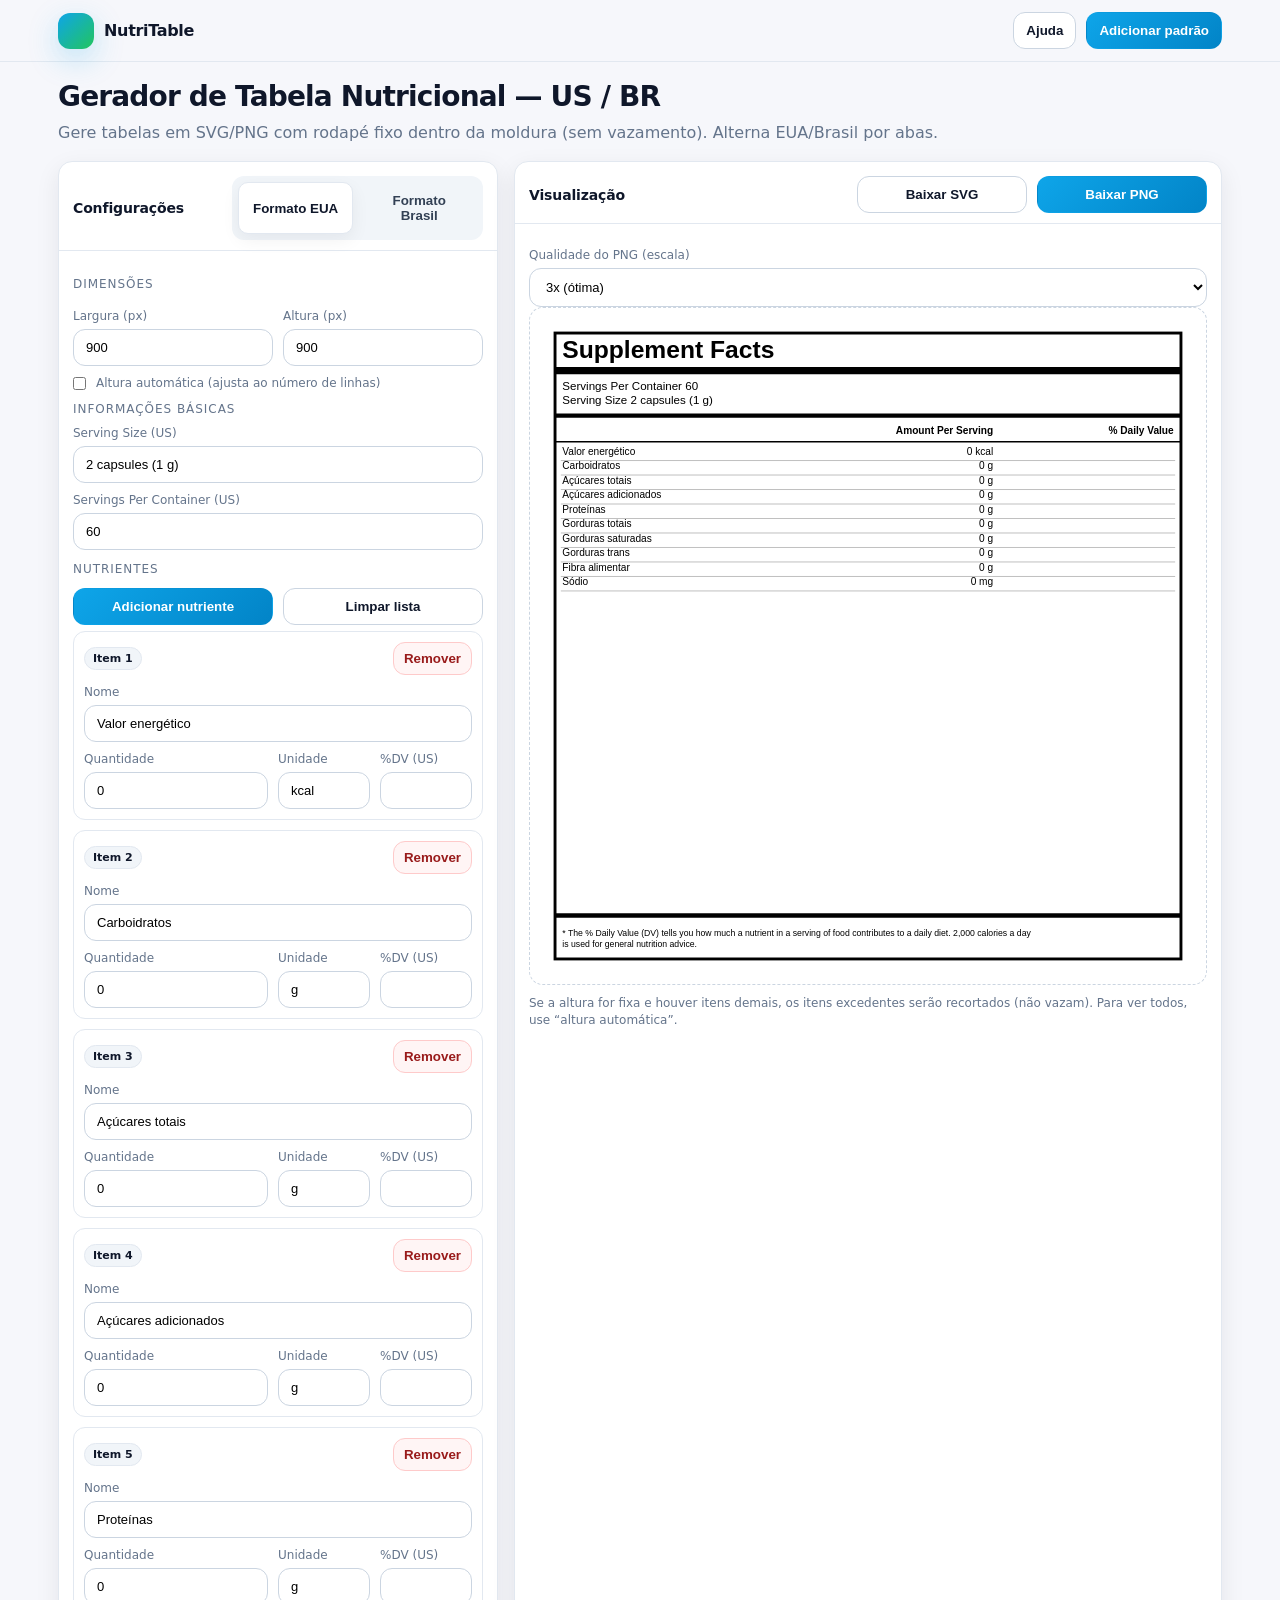
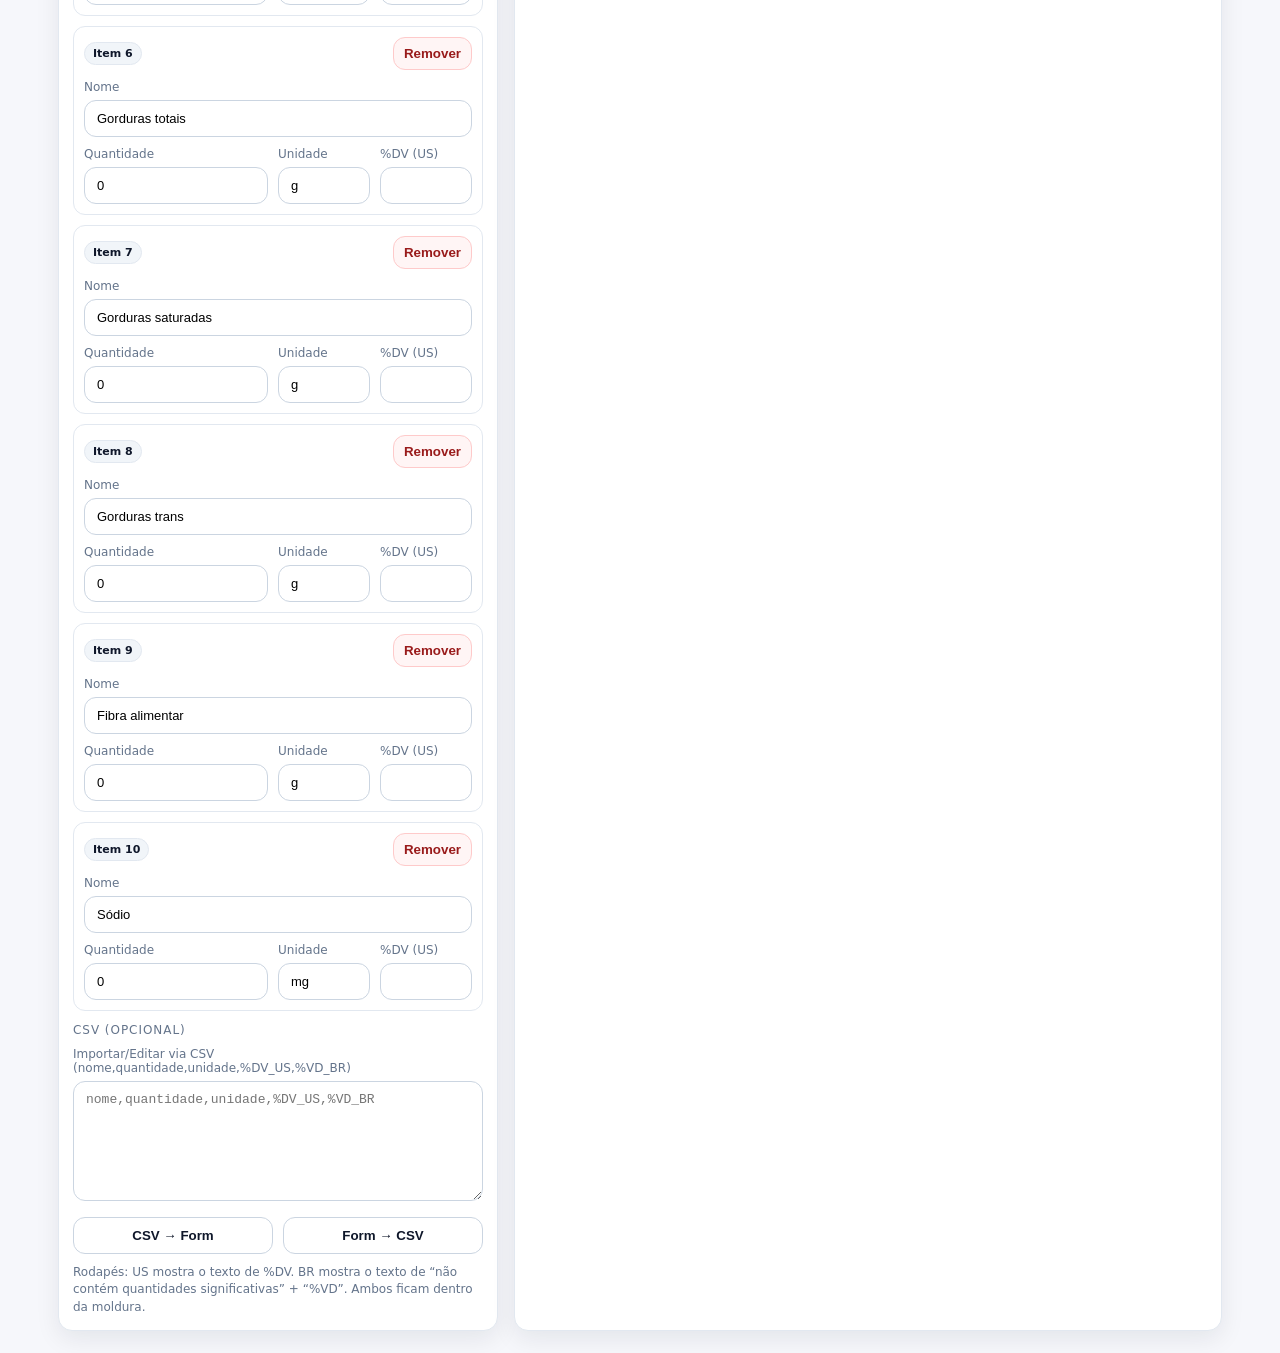
<file: index.html>
<!doctype html>
<html lang="pt-BR">
    <head>
        <meta charset="utf-8" />
        <meta name="viewport" content="width=device-width,initial-scale=1" />
        <title>NutriTable — Gerador US/BR (SVG + PNG)</title>
        <link rel="stylesheet" href="style.css" />
    </head>
    <body>
        <header>
            <div class="nav">
                <div class="logo">
                    <div class="logoMark"></div>
                    <div>NutriTable</div>
                </div>
                <div class="navRight">
                    <button class="btn" id="helpBtn">Ajuda</button>
                    <button class="btn btnPrimary" id="addDefaultBtn">
                        Adicionar padrão
                    </button>
                </div>
            </div>
        </header>

        <div class="container hero">
            <h1>Gerador de Tabela Nutricional — US / BR</h1>
            <p>
                Gere tabelas em SVG/PNG com rodapé fixo dentro da moldura (sem
                vazamento). Alterna EUA/Brasil por abas.
            </p>
        </div>

        <div class="container app">
            <div class="card">
                <div class="cardHeader">
                    <h2>Configurações</h2>
                    <div class="tabs" role="tablist">
                        <button class="tab active" id="tabUS" data-mode="us">
                            Formato EUA
                        </button>
                        <button class="tab" id="tabBR" data-mode="br">
                            Formato Brasil
                        </button>
                    </div>
                </div>
                <div class="cardBody">
                    <div class="sectionTitle">Dimensões</div>
                    <div class="row2">
                        <div>
                            <label>Largura (px)</label>
                            <input id="w" value="900" />
                        </div>
                        <div>
                            <label>Altura (px)</label>
                            <input id="h" value="900" />
                        </div>
                    </div>
                    <label
                        style="
                            display: flex;
                            gap: 10px;
                            align-items: center;
                            margin-top: 10px;
                        "
                    >
                        <input
                            type="checkbox"
                            id="autoH"
                            style="width: auto; margin: 0"
                        />
                        <span style="color: var(--muted); font-size: 12px">
                            Altura automática (ajusta ao número de linhas)
                        </span>
                    </label>

                    <div class="sectionTitle">Informações básicas</div>
                    <div id="basicUS">
                        <label>Serving Size (US)</label>
                        <input id="usServingSize" value="2 capsules (1 g)" />
                        <label>Servings Per Container (US)</label>
                        <input id="usServings" value="60" />
                    </div>

                    <div id="basicBR" style="display: none">
                        <label>Porção (BR)</label>
                        <input id="brPorcao" value="1 g (2 cápsulas)" />
                        <label>Porções por embalagem (BR)</label>
                        <input id="brPorcoes" value="60" />
                        <label>Medida caseira (opcional)</label>
                        <input id="brMedida" value="2 cápsulas" />
                    </div>

                    <div class="sectionTitle">Nutrientes</div>
                    <div class="actions">
                        <button class="btn btnPrimary" id="addRowBtn">
                            Adicionar nutriente
                        </button>
                        <button class="btn" id="clearBtn">Limpar lista</button>
                    </div>

                    <div class="nutrientList" id="list"></div>

                    <div class="sectionTitle">CSV (opcional)</div>
                    <label>
                        Importar/Editar via CSV
                        (nome,quantidade,unidade,%DV_US,%VD_BR)
                    </label>
                    <textarea
                        id="csv"
                        placeholder="nome,quantidade,unidade,%DV_US,%VD_BR"
                    ></textarea>
                    <div class="actions">
                        <button class="btn" id="csvToForm">CSV → Form</button>
                        <button class="btn" id="formToCSV">Form → CSV</button>
                    </div>

                    <div class="note">
                        Rodapés: US mostra o texto de %DV. BR mostra o texto de
                        “não contém quantidades significativas” + “%VD”. Ambos
                        ficam dentro da moldura.
                    </div>
                </div>
            </div>

            <div class="card">
                <div class="cardHeader">
                    <h2>Visualização</h2>
                    <div class="downloads">
                        <button class="btn" id="dlSVG">Baixar SVG</button>
                        <button class="btn btnPrimary" id="dlPNG">
                            Baixar PNG
                        </button>
                    </div>
                </div>
                <div class="cardBody">
                    <label>Qualidade do PNG (escala)</label>
                    <select id="pngScale">
                        <option value="1">1x (rápido)</option>
                        <option value="2">2x (boa)</option>
                        <option value="3" selected>3x (ótima)</option>
                        <option value="4">4x (máxima)</option>
                    </select>

                    <div class="previewBox" id="preview"></div>
                    <div class="note">
                        Se a altura for fixa e houver itens demais, os itens
                        excedentes serão recortados (não vazam). Para ver todos,
                        use “altura automática”.
                    </div>
                </div>
            </div>
        </div>

        <script src="script.js"></script>
    </body>
</html>
</file>
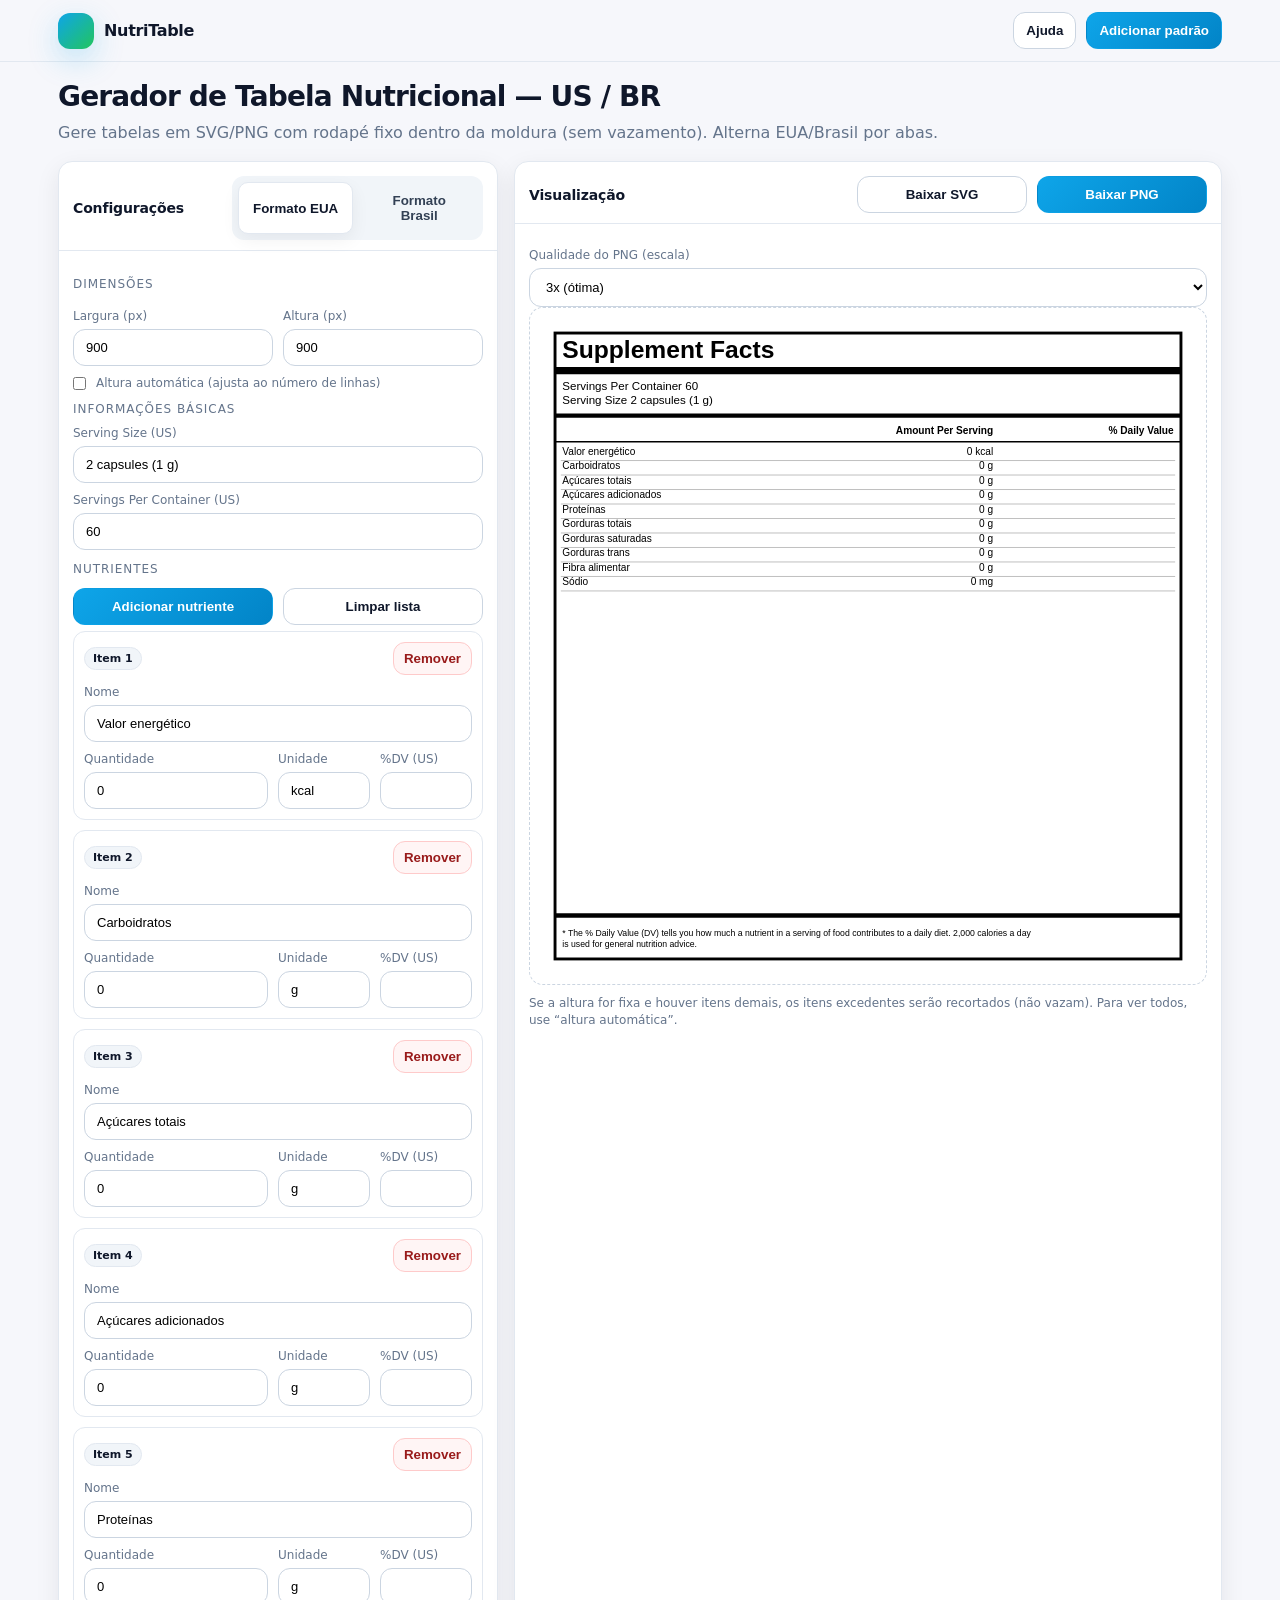
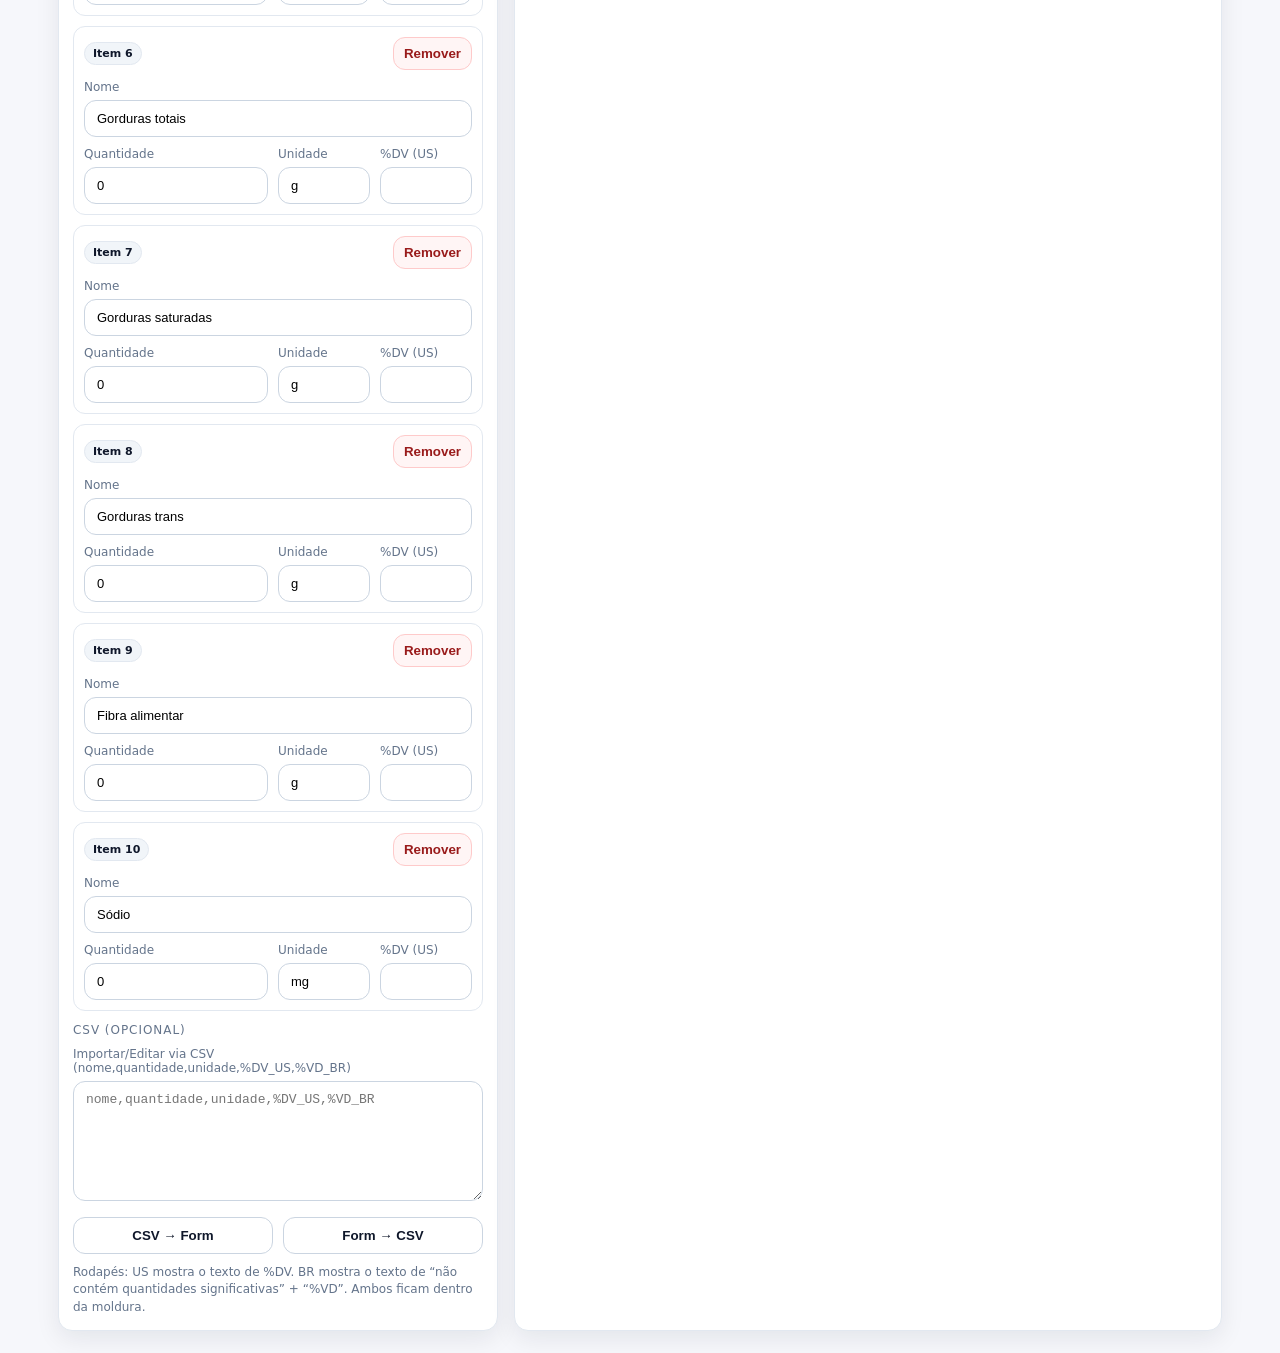
<file: older/index.html>
<!doctype html>
<html lang="pt-BR">
    <head>
        <meta charset="utf-8" />
        <meta name="viewport" content="width=device-width,initial-scale=1" />
        <title>NutriTable — Gerador US/BR (SVG + PNG)</title>
        <style>
            :root {
                --bg: #f6f7fb;
                --panel: #ffffff;
                --text: #0f172a;
                --muted: #64748b;
                --border: #e2e8f0;
                --border2: #cbd5e1;
                --brand: #0ea5e9;
                --brand2: #0284c7;
                --radius: 14px;
                --shadow: 0 8px 24px rgba(15, 23, 42, 0.08);
                --gap: 16px;
            }
            * {
                box-sizing: border-box;
            }
            html,
            body {
                height: 100%;
            }
            body {
                margin: 0;
                font-family:
                    ui-sans-serif,
                    system-ui,
                    -apple-system,
                    Segoe UI,
                    Roboto,
                    Arial,
                    Helvetica,
                    sans-serif;
                background: var(--bg);
                color: var(--text);
                overflow-x: hidden;
            }
            .container {
                max-width: 1200px;
                margin: 0 auto;
                padding: 18px;
            }
            header {
                position: sticky;
                top: 0;
                z-index: 10;
                background: rgba(246, 247, 251, 0.85);
                backdrop-filter: blur(10px);
                border-bottom: 1px solid var(--border);
            }
            .nav {
                display: flex;
                align-items: center;
                justify-content: space-between;
                gap: 12px;
                padding: 12px 18px;
                max-width: 1200px;
                margin: 0 auto;
            }
            .logo {
                display: flex;
                align-items: center;
                gap: 10px;
                font-weight: 800;
                letter-spacing: -0.02em;
            }
            .logoMark {
                width: 36px;
                height: 36px;
                border-radius: 12px;
                background: linear-gradient(135deg, var(--brand), #22c55e);
                box-shadow: 0 10px 30px rgba(14, 165, 233, 0.25);
            }
            .navRight {
                display: flex;
                gap: 10px;
                align-items: center;
            }
            .btn {
                border: 1px solid var(--border2);
                background: #fff;
                color: var(--text);
                padding: 10px 12px;
                border-radius: 12px;
                cursor: pointer;
                font-weight: 650;
            }
            .btnPrimary {
                border-color: transparent;
                background: linear-gradient(
                    135deg,
                    var(--brand),
                    var(--brand2)
                );
                color: #fff;
            }

            .hero {
                padding: 18px 18px 8px;
            }
            .hero h1 {
                margin: 0;
                font-size: 28px;
                letter-spacing: -0.03em;
            }
            .hero p {
                margin: 8px 0 0;
                color: var(--muted);
                line-height: 1.5;
            }

            .app {
                display: grid;
                grid-template-columns: 440px 1fr;
                gap: var(--gap);
                padding: 8px 18px 22px;
            }
            .card {
                background: var(--panel);
                border: 1px solid var(--border);
                border-radius: var(--radius);
                box-shadow: var(--shadow);
                min-width: 0;
            }
            .cardHeader {
                padding: 14px 14px 10px;
                border-bottom: 1px solid var(--border);
                display: flex;
                align-items: center;
                justify-content: space-between;
                gap: 10px;
            }
            .cardHeader h2 {
                margin: 0;
                font-size: 14px;
                letter-spacing: -0.01em;
            }
            .cardBody {
                padding: 14px;
            }

            .tabs {
                display: flex;
                gap: 8px;
                background: #f1f5f9;
                padding: 6px;
                border-radius: 12px;
            }
            .tab {
                flex: 1;
                border: 1px solid transparent;
                background: transparent;
                padding: 10px 12px;
                border-radius: 10px;
                font-weight: 700;
                cursor: pointer;
                color: #334155;
            }
            .tab.active {
                background: #fff;
                border-color: var(--border);
                box-shadow: 0 6px 18px rgba(15, 23, 42, 0.06);
                color: #0f172a;
            }

            .sectionTitle {
                margin: 12px 0 8px;
                font-size: 12px;
                color: var(--muted);
                text-transform: uppercase;
                letter-spacing: 0.08em;
            }
            label {
                display: block;
                font-size: 12px;
                color: var(--muted);
                margin: 10px 0 6px;
            }
            input,
            select,
            textarea {
                width: 100%;
                padding: 10px 12px;
                border: 1px solid var(--border2);
                border-radius: 12px;
                font-size: 13px;
                outline: none;
                background: #fff;
            }
            input:focus,
            select:focus,
            textarea:focus {
                border-color: rgba(14, 165, 233, 0.6);
                box-shadow: 0 0 0 4px rgba(14, 165, 233, 0.14);
            }
            textarea {
                min-height: 120px;
                resize: vertical;
                font-family:
                    ui-monospace, SFMono-Regular, Menlo, Monaco, Consolas,
                    "Liberation Mono", monospace;
            }

            .row2 {
                display: grid;
                grid-template-columns: 1fr 1fr;
                gap: 10px;
            }
            .row3 {
                display: grid;
                grid-template-columns: 2fr 1fr 1fr;
                gap: 10px;
            }

            .nutrientList {
                display: flex;
                flex-direction: column;
                gap: 10px;
                margin-top: 6px;
            }
            .nutrientItem {
                border: 1px solid var(--border);
                border-radius: 12px;
                padding: 10px;
                background: #fff;
            }
            .nutrientItemTop {
                display: flex;
                align-items: center;
                justify-content: space-between;
                gap: 10px;
                margin-bottom: 8px;
            }
            .pill {
                font-size: 11px;
                color: #0f172a;
                background: #f1f5f9;
                border: 1px solid var(--border);
                padding: 4px 8px;
                border-radius: 999px;
                font-weight: 650;
            }
            .btnSmall {
                padding: 8px 10px;
                border-radius: 12px;
                border: 1px solid var(--border2);
                background: #fff;
                cursor: pointer;
                font-weight: 650;
            }
            .btnDanger {
                border-color: #fecaca;
                background: #fff5f5;
                color: #991b1b;
            }

            .actions {
                display: grid;
                grid-template-columns: 1fr 1fr;
                gap: 10px;
                margin-top: 12px;
            }
            .note {
                margin-top: 10px;
                color: var(--muted);
                font-size: 12px;
                line-height: 1.45;
            }

            .previewBox {
                border: 1px dashed var(--border2);
                border-radius: var(--radius);
                background: #fff;
                padding: 12px;
                overflow: auto;
                min-height: 70vh;
                max-height: 80vh;
                -webkit-overflow-scrolling: touch;
            }
            .previewBox svg {
                display: block;
                max-width: 100%;
                height: auto;
            }

            .downloads {
                display: flex;
                gap: 10px;
                flex-wrap: wrap;
            }
            .downloads .btn {
                flex: 1;
                min-width: 170px;
            }

            @media (max-width: 1080px) {
                .app {
                    grid-template-columns: 1fr;
                }
                .previewBox {
                    min-height: 520px;
                }
            }
        </style>
    </head>
    <body>
        <header>
            <div class="nav">
                <div class="logo">
                    <div class="logoMark"></div>
                    <div>NutriTable</div>
                </div>
                <div class="navRight">
                    <button class="btn" id="helpBtn">Ajuda</button>
                    <button class="btn btnPrimary" id="addDefaultBtn">
                        Adicionar padrão
                    </button>
                </div>
            </div>
        </header>

        <div class="container hero">
            <h1>Gerador de Tabela Nutricional — US / BR</h1>
            <p>
                Gere tabelas em SVG/PNG com rodapé fixo dentro da moldura (sem
                vazamento). Alterna EUA/Brasil por abas.
            </p>
        </div>

        <div class="container app">
            <div class="card">
                <div class="cardHeader">
                    <h2>Configurações</h2>
                    <div class="tabs" role="tablist">
                        <button class="tab active" id="tabUS" data-mode="us">
                            Formato EUA
                        </button>
                        <button class="tab" id="tabBR" data-mode="br">
                            Formato Brasil
                        </button>
                    </div>
                </div>
                <div class="cardBody">
                    <div class="sectionTitle">Dimensões</div>
                    <div class="row2">
                        <div>
                            <label>Largura (px)</label>
                            <input id="w" value="900" />
                        </div>
                        <div>
                            <label>Altura (px)</label>
                            <input id="h" value="900" />
                        </div>
                    </div>
                    <label
                        style="
                            display: flex;
                            gap: 10px;
                            align-items: center;
                            margin-top: 10px;
                        "
                    >
                        <input
                            type="checkbox"
                            id="autoH"
                            style="width: auto; margin: 0"
                        />
                        <span style="color: var(--muted); font-size: 12px"
                            >Altura automática (ajusta ao número de
                            linhas)</span
                        >
                    </label>

                    <div class="sectionTitle">Informações básicas</div>
                    <div id="basicUS">
                        <label>Serving Size (US)</label>
                        <input id="usServingSize" value="2 capsules (1 g)" />
                        <label>Servings Per Container (US)</label>
                        <input id="usServings" value="60" />
                    </div>

                    <div id="basicBR" style="display: none">
                        <label>Porção (BR)</label>
                        <input id="brPorcao" value="1 g (2 cápsulas)" />
                        <label>Porções por embalagem (BR)</label>
                        <input id="brPorcoes" value="60" />
                        <label>Medida caseira (opcional)</label>
                        <input id="brMedida" value="2 cápsulas" />
                    </div>

                    <div class="sectionTitle">Nutrientes</div>
                    <div class="actions">
                        <button class="btn btnPrimary" id="addRowBtn">
                            Adicionar nutriente
                        </button>
                        <button class="btn" id="clearBtn">Limpar lista</button>
                    </div>

                    <div class="nutrientList" id="list"></div>

                    <div class="sectionTitle">CSV (opcional)</div>
                    <label
                        >Importar/Editar via CSV
                        (nome,quantidade,unidade,%DV_US,%VD_BR)</label
                    >
                    <textarea
                        id="csv"
                        placeholder="nome,quantidade,unidade,%DV_US,%VD_BR"
                    ></textarea>
                    <div class="actions">
                        <button class="btn" id="csvToForm">CSV → Form</button>
                        <button class="btn" id="formToCSV">Form → CSV</button>
                    </div>

                    <div class="note">
                        Rodapés: US mostra o texto de %DV. BR mostra o texto de
                        “não contém quantidades significativas” + “%VD”. Ambos
                        ficam dentro da moldura.
                    </div>
                </div>
            </div>

            <div class="card">
                <div class="cardHeader">
                    <h2>Visualização</h2>
                    <div class="downloads">
                        <button class="btn" id="dlSVG">Baixar SVG</button>
                        <button class="btn btnPrimary" id="dlPNG">
                            Baixar PNG
                        </button>
                    </div>
                </div>
                <div class="cardBody">
                    <!-- NOVO: Qualidade PNG -->
                    <label>Qualidade do PNG (escala)</label>
                    <select id="pngScale">
                        <option value="1">1x (rápido)</option>
                        <option value="2">2x (boa)</option>
                        <option value="3" selected>3x (ótima)</option>
                        <option value="4">4x (máxima)</option>
                    </select>

                    <div class="previewBox" id="preview"></div>
                    <div class="note">
                        Se a altura for fixa e houver itens demais, os itens
                        excedentes serão recortados (não vazam). Para ver todos,
                        use “altura automática”.
                    </div>
                </div>
            </div>
        </div>

        <script>
            const $ = (id) => document.getElementById(id);

            // ===== util =====
            function esc(s) {
                return String(s ?? "").replace(
                    /[&<>\"]/g,
                    (c) =>
                        ({
                            "&": "&amp;",
                            "<": "&lt;",
                            ">": "&gt;",
                            '"': "&quot;",
                        })[c],
                );
            }
            function numVal(v, fallback) {
                const n = parseInt(String(v || "").trim(), 10);
                return Number.isFinite(n) ? n : fallback;
            }

            // quebra aproximada por caracteres (robusto para SVG sem medir com canvas)
            function wrapLinesByChar(text, maxChars) {
                const words = String(text || "")
                    .trim()
                    .split(/\s+/)
                    .filter(Boolean);
                const lines = [];
                let cur = "";
                for (const w of words) {
                    const test = cur ? cur + " " + w : w;
                    if (test.length > maxChars && cur) {
                        lines.push(cur);
                        cur = w;
                    } else {
                        cur = test;
                    }
                }
                if (cur) lines.push(cur);
                return lines;
            }

            function parseCSV(text) {
                const lines = String(text ?? "")
                    .replace(/\r\n/g, "\n")
                    .split(/\n|\\n/g)
                    .map((l) => l.trim())
                    .filter(Boolean);

                return lines.map((line) => {
                    const parts = line.split(",").map((x) => x.trim());
                    return {
                        name: parts[0] || "",
                        qty: parts[1] || "",
                        unit: parts[2] || "",
                        dv_us: parts[3] || "",
                        vd_br: parts[4] || "",
                    };
                });
            }

            function downloadText(filename, text) {
                const blob = new Blob([text], {
                    type: "image/svg+xml;charset=utf-8",
                });
                const url = URL.createObjectURL(blob);
                const a = document.createElement("a");
                a.href = url;
                a.download = filename;
                document.body.appendChild(a);
                a.click();
                a.remove();
                URL.revokeObjectURL(url);
            }

            // ===== PNG ALTA QUALIDADE (super-sampling) =====
            async function downloadPNGFromSVG(
                svgString,
                outW,
                outH,
                filename,
                scale = 3,
            ) {
                const svgBlob = new Blob([svgString], {
                    type: "image/svg+xml;charset=utf-8",
                });
                const svgUrl = URL.createObjectURL(svgBlob);

                try {
                    const img = new Image();
                    img.crossOrigin = "anonymous";
                    await new Promise((resolve, reject) => {
                        img.onload = resolve;
                        img.onerror = reject;
                        img.src = svgUrl;
                    });

                    // canvas maior = mais nitidez
                    const canvas = document.createElement("canvas");
                    canvas.width = Math.round(outW * scale);
                    canvas.height = Math.round(outH * scale);

                    const ctx = canvas.getContext("2d");
                    ctx.imageSmoothingEnabled = true;
                    ctx.imageSmoothingQuality = "high";

                    // fundo branco (para transparente: remova estas 2 linhas)
                    ctx.fillStyle = "#ffffff";
                    ctx.fillRect(0, 0, canvas.width, canvas.height);

                    // desenha escalado sem distorcer
                    ctx.setTransform(scale, 0, 0, scale, 0, 0);
                    ctx.drawImage(img, 0, 0, outW, outH);

                    const blob = await new Promise((resolve) =>
                        canvas.toBlob(resolve, "image/png"),
                    );

                    const url = URL.createObjectURL(blob);
                    const a = document.createElement("a");
                    a.href = url;
                    a.download = filename;
                    document.body.appendChild(a);
                    a.click();
                    a.remove();
                    URL.revokeObjectURL(url);
                } finally {
                    URL.revokeObjectURL(svgUrl);
                }
            }

            // ===== state =====
            let mode = "us";
            let rows = [];

            // ===== builders com rodapé dentro (sem vazamento) =====
            function buildUS(data, width, height, useAutoHeight) {
                const pad = 18;
                const innerW = width - pad * 2;
                let y = pad;

                const rowFont = 14;
                const footerFont = 12;

                const servings = esc($("usServings").value);
                const servingSize = esc($("usServingSize").value);

                const footerTextUS =
                    "* The % Daily Value (DV) tells you how much a nutrient in a serving of food contributes to a daily diet. " +
                    "2,000 calories a day is used for general nutrition advice.";

                const maxCharsFooter = Math.max(
                    38,
                    Math.floor((innerW - 20) / 6.6),
                );
                const footerLines = wrapLinesByChar(
                    footerTextUS,
                    maxCharsFooter,
                );
                const footerLineH = 16;
                const footerBlockH = 10 + footerLines.length * footerLineH + 8;

                const rowStepUS = 20;
                const ruleOffsetUS = 8;

                const lineH = 22;
                const baseH =
                    pad * 2 + 160 + data.length * lineH + footerBlockH + 60;
                const h = useAutoHeight ? baseH : Math.max(260, height);

                const bottomY = h - pad;
                const footerYTop = bottomY - footerBlockH;

                const svg = [];
                svg.push(
                    `<svg xmlns="http://www.w3.org/2000/svg" width="${width}" height="${h}" viewBox="0 0 ${width} ${h}">`,
                );
                svg.push(
                    `<rect x="0" y="0" width="${width}" height="${h}" fill="#fff"/>`,
                );
                svg.push(
                    `<rect x="${pad}" y="${pad}" width="${innerW}" height="${
                        h - pad * 2
                    }" fill="#fff" stroke="#000" stroke-width="4"/>`,
                );

                // defs clip
                svg.push(`<defs>`);
                svg.push(`<clipPath id="clipRowsUS">`);
                svg.push(
                    `<rect id="clipRectUS" x="${pad + 6}" y="0" width="${
                        innerW - 12
                    }" height="0" />`,
                );
                svg.push(`</clipPath>`);
                svg.push(`</defs>`);

                // Title
                y += 34;
                svg.push(
                    `<text x="${
                        pad + 10
                    }" y="${y}" font-family="Arial" font-size="34" font-weight="900">Supplement Facts</text>`,
                );
                y += 18;
                svg.push(
                    `<line x1="${pad}" y1="${y}" x2="${
                        pad + innerW
                    }" y2="${y}" stroke="#000" stroke-width="10" />`,
                );

                // Serving
                y += 26;
                svg.push(
                    `<text x="${
                        pad + 10
                    }" y="${y}" font-family="Arial" font-size="16">Servings Per Container ${servings}</text>`,
                );
                y += 20;
                svg.push(
                    `<text x="${
                        pad + 10
                    }" y="${y}" font-family="Arial" font-size="16">Serving Size ${servingSize}</text>`,
                );
                y += 16;
                svg.push(
                    `<line x1="${pad}" y1="${y}" x2="${
                        pad + innerW
                    }" y2="${y}" stroke="#000" stroke-width="6" />`,
                );

                // Header
                y += 26;
                const col1 = pad + 10;
                const col2 = pad + innerW * 0.7;
                const col3 = pad + innerW - 10;
                svg.push(
                    `<text x="${col2}" y="${y}" font-family="Arial" font-size="14" font-weight="700" text-anchor="end">Amount Per Serving</text>`,
                );
                svg.push(
                    `<text x="${col3}" y="${y}" font-family="Arial" font-size="14" font-weight="700" text-anchor="end">% Daily Value</text>`,
                );
                y += 10;
                svg.push(
                    `<line x1="${pad}" y1="${y}" x2="${
                        pad + innerW
                    }" y2="${y}" stroke="#000" stroke-width="2" />`,
                );

                // Rows area start
                y += 18;
                const rowsClipY = y - 16;

                svg.push(`<g clip-path="url(#clipRowsUS)">`);

                data.forEach((r) => {
                    const name = esc(r.name);
                    const amt = esc(r.qty ? `${r.qty} ${r.unit}`.trim() : "");
                    const dv = esc(r.dv_us);

                    svg.push(
                        `<text x="${col1}" y="${y}" font-family="Arial" font-size="${rowFont}">${name}</text>`,
                    );
                    svg.push(
                        `<text x="${col2}" y="${y}" font-family="Arial" font-size="${rowFont}" text-anchor="end">${amt}</text>`,
                    );
                    svg.push(
                        `<text x="${col3}" y="${y}" font-family="Arial" font-size="${rowFont}" text-anchor="end">${dv}</text>`,
                    );

                    const ruleY = y + ruleOffsetUS;
                    svg.push(
                        `<line x1="${pad + 8}" y1="${ruleY}" x2="${
                            pad + innerW - 8
                        }" y2="${ruleY}" stroke="#000" stroke-width="1" opacity="0.35"/>`,
                    );

                    y += rowStepUS;
                });

                svg.push(`</g>`);

                // Separator before footer
                const thickY = footerYTop - 10;
                svg.push(
                    `<line x1="${pad}" y1="${thickY}" x2="${
                        pad + innerW
                    }" y2="${thickY}" stroke="#000" stroke-width="6" />`,
                );

                // Footer
                let fy = footerYTop + 18;
                footerLines.forEach((line) => {
                    svg.push(
                        `<text x="${
                            pad + 10
                        }" y="${fy}" font-family="Arial" font-size="${footerFont}">${esc(
                            line,
                        )}</text>`,
                    );
                    fy += footerLineH;
                });

                svg.push(`</svg>`);

                // Clip height ends before footer
                const clipH = Math.max(10, thickY - 10 - rowsClipY);
                return svg
                    .join("")
                    .replace(
                        `y="0" width="${innerW - 12}" height="0"`,
                        `y="${rowsClipY}" width="${
                            innerW - 12
                        }" height="${clipH}"`,
                    );
            }

            function buildBR(data, width, height, useAutoHeight) {
                const pad = 18;
                const innerW = width - pad * 2;
                let y = pad;

                const rowFont = 14;
                const footerFont = 13; // rodapé MAIOR

                const porcoes = esc($("brPorcoes").value);
                const porcao = esc($("brPorcao").value);
                const medida = esc($("brMedida").value);

                // Texto padrão do que NÃO está na tabela
                const footerA =
                    "Não contém quantidades significativas de valor energético, carboidratos, açúcares totais, açúcares adicionados, gorduras totais, " +
                    "gorduras saturadas, gorduras trans, fibras alimentares e sódio.";
                // Texto padrão do percentual
                const footerB =
                    "*Percentual de valores diários fornecidos pela porção.";

                const maxCharsFooter = Math.max(
                    40,
                    Math.floor((innerW - 20) / 6.4),
                );
                const linesA = wrapLinesByChar(footerA, maxCharsFooter);
                const linesB = wrapLinesByChar(footerB, maxCharsFooter);

                const footerLineH = 17;
                const footerBlockH =
                    8 +
                    linesA.length * footerLineH +
                    8 +
                    1 +
                    16 +
                    linesB.length * footerLineH +
                    8;

                const lineH = 22;
                const baseH =
                    pad * 2 + 160 + data.length * lineH + footerBlockH + 60;
                const h = useAutoHeight ? baseH : Math.max(260, height);

                const bottomY = h - pad;
                const footerYTop = bottomY - footerBlockH;
                const beforeFooterY = footerYTop - 10; // linha grossa ANTES do rodapé

                const svg = [];
                svg.push(
                    `<svg xmlns="http://www.w3.org/2000/svg" width="${width}" height="${h}" viewBox="0 0 ${width} ${h}">`,
                );
                svg.push(
                    `<rect x="0" y="0" width="${width}" height="${h}" fill="#fff"/>`,
                );
                svg.push(
                    `<rect x="${pad}" y="${pad}" width="${innerW}" height="${
                        h - pad * 2
                    }" fill="#fff" stroke="#000" stroke-width="4"/>`,
                );

                // defs clip
                svg.push(`<defs>`);
                svg.push(`<clipPath id="clipRowsBR">`);
                svg.push(
                    `<rect id="clipRectBR" x="${pad}" y="0" width="${innerW}" height="0" />`,
                );
                svg.push(`</clipPath>`);
                svg.push(`</defs>`);

                // =========================
                // TÍTULO CENTRALIZADO
                // =========================
                y += 34;
                const titleX = pad + innerW / 2;
                svg.push(
                    `<text x="${titleX}" y="${y}" font-family="Arial" font-size="26" font-weight="900" text-anchor="middle">INFORMAÇÃO NUTRICIONAL</text>`,
                );

                // Linha fina logo após o título
                y += 10;
                svg.push(
                    `<line x1="${pad}" y1="${y}" x2="${
                        pad + innerW
                    }" y2="${y}" stroke="#000" stroke-width="1" />`,
                );

                // =========================
                // PORÇÕES
                // =========================
                y += 26;
                svg.push(
                    `<text x="${
                        pad + 10
                    }" y="${y}" font-family="Arial" font-size="14">Porções por embalagem: ${porcoes}</text>`,
                );

                y += 20;
                const porcLine = medida
                    ? `Porção: ${porcao} (${medida})`
                    : `Porção: ${porcao}`;
                svg.push(
                    `<text x="${
                        pad + 10
                    }" y="${y}" font-family="Arial" font-size="14">${esc(
                        porcLine,
                    )}</text>`,
                );

                // Linha GROSSA logo após as porções (topo da grade)
                y += 14;
                const gridTopY = y;
                svg.push(
                    `<line x1="${pad}" y1="${gridTopY}" x2="${
                        pad + innerW
                    }" y2="${gridTopY}" stroke="#000" stroke-width="4" />`,
                );

                // =========================
                // CABEÇALHO DA TABELA (lacuna + Porção + %VD*)
                // =========================
                y += 22;
                const headerTextY = y;

                // limites de coluna
                const xLeft = pad;
                const xRight = pad + innerW;
                const xCol1 = pad + innerW * 0.52; // fim da coluna "lacuna" (100 g vazia)
                const xCol2 = pad + innerW * 0.72; // fim da coluna Porção
                const xCol3 = pad + innerW * 0.88; // fim da coluna %VD*

                // posições de texto
                const xLacuna = (xLeft + xCol1) / 2; // coluna "Gramagem" vazia
                const xPorcao = (xCol1 + xCol2) / 2; // cabeçalho Porção
                const xVD = (xCol2 + xCol3) / 2 + 8; // %VD* mais à direita

                // *** LACUNA DE GRAMAGEM: NÃO ESCREVE "100 g" ***
                // svg.push(
                //   `<text x="${xLacuna}" y="${headerTextY}" ...>100 g</text>`
                // );

                // Cabeçalho Porção
                svg.push(
                    `<text x="${xPorcao}" y="${headerTextY}" font-family="Arial" font-size="13" font-weight="700" text-anchor="middle">Porção</text>`,
                );
                // Cabeçalho %VD*
                svg.push(
                    `<text x="${xVD}" y="${headerTextY}" font-family="Arial" font-size="13" font-weight="700" text-anchor="end">%VD*</text>`,
                );

                // linha horizontal abaixo do cabeçalho
                y += 8;
                const headerBottomY = y;
                svg.push(
                    `<line x1="${xLeft}" y1="${headerBottomY}" x2="${xRight}" y2="${headerBottomY}" stroke="#000" stroke-width="1" />`,
                );

                // =========================
                // ÁREA DE LINHAS (NUTRIENTES)
                // =========================
                y += 18;
                const rowsClipY = y - 16;

                svg.push(`<g clip-path="url(#clipRowsBR)">`);

                const rowStepBR = 22;

                data.forEach((r) => {
                    const name = esc(r.name);
                    const amt = esc(r.qty ? `${r.qty} ${r.unit}`.trim() : "");
                    const vd = esc(r.vd_br);

                    const textY = y;

                    // Nome
                    svg.push(
                        `<text x="${pad + 8}" y="${textY}" font-family="Arial" font-size="${rowFont}">${name}</text>`,
                    );

                    // Coluna de gramagem (lacuna) – SEM TEXTO
                    // svg.push(
                    //   `<text x="${xLacuna}" y="${textY}" font-family="Arial" font-size="${rowFont}" text-anchor="middle"></text>`
                    // );

                    // Quantidade na porção
                    svg.push(
                        `<text x="${xPorcao}" y="${textY}" font-family="Arial" font-size="${rowFont}" text-anchor="middle">${amt}</text>`,
                    );

                    // %VD
                    svg.push(
                        `<text x="${xRight - 8}" y="${textY}" font-family="Arial" font-size="${rowFont}" text-anchor="end">${vd}</text>`,
                    );

                    // linha horizontal da linha (grid completo)
                    const rowBottom = textY + 8;
                    svg.push(
                        `<line x1="${xLeft}" y1="${rowBottom}" x2="${xRight}" y2="${rowBottom}" stroke="#000" stroke-width="1" />`,
                    );

                    y += rowStepBR;
                });

                svg.push(`</g>`);

                // =========================
                // LINHAS VERTICAIS DAS COLUNAS (grade)
                // Começam NA LINHA GROSSA (gridTopY) e vão até antes do rodapé
                // =========================
                svg.push(
                    `<line x1="${xCol1}" y1="${gridTopY}" x2="${xCol1}" y2="${beforeFooterY}" stroke="#000" stroke-width="1" />`,
                );
                svg.push(
                    `<line x1="${xCol2}" y1="${gridTopY}" x2="${xCol2}" y2="${beforeFooterY}" stroke="#000" stroke-width="1" />`,
                );
                svg.push(
                    `<line x1="${xCol3}" y1="${gridTopY}" x2="${xCol3}" y2="${beforeFooterY}" stroke="#000" stroke-width="1" />`,
                );

                // =========================
                // LINHA GROSSA ANTES DO RODAPÉ
                // =========================
                svg.push(
                    `<line x1="${pad}" y1="${beforeFooterY}" x2="${
                        pad + innerW
                    }" y2="${beforeFooterY}" stroke="#000" stroke-width="4" />`,
                );

                // =========================
                // RODAPÉ A: NÃO CONTÉM QUANTIDADES...
                // =========================
                let fy = footerYTop + 20;
                linesA.forEach((line) => {
                    svg.push(
                        `<text x="${
                            pad + 6
                        }" y="${fy}" font-family="Arial" font-size="${footerFont}">${esc(
                            line,
                        )}</text>`,
                    );
                    fy += footerLineH;
                });

                // linha fina entre os dois textos de rodapé (de ponta a ponta)
                fy += 4;
                svg.push(
                    `<line x1="${pad}" y1="${fy}" x2="${
                        pad + innerW
                    }" y2="${fy}" stroke="#000" stroke-width="1" opacity="0.9"/>`,
                );
                fy += 18;

                // =========================
                // RODAPÉ B: *Percentual de valores diários...
                // =========================
                linesB.forEach((line) => {
                    svg.push(
                        `<text x="${
                            pad + 6
                        }" y="${fy}" font-family="Arial" font-size="${footerFont}">${esc(
                            line,
                        )}</text>`,
                    );
                    fy += footerLineH;
                });

                svg.push(`</svg>`);

                // Clip das linhas (termina antes do rodapé)
                const clipH = Math.max(10, beforeFooterY - rowsClipY);
                return svg
                    .join("")
                    .replace(
                        `y="0" width="${innerW}" height="0"`,
                        `y="${rowsClipY}" width="${innerW}" height="${clipH}"`,
                    );
            }

            // ===== UI list =====
            function renderList() {
                const list = $("list");
                list.innerHTML = "";

                rows.forEach((r, idx) => {
                    const item = document.createElement("div");
                    item.className = "nutrientItem";
                    item.innerHTML = `
            <div class="nutrientItemTop">
              <span class="pill">Item ${idx + 1}</span>
              <button class="btnSmall btnDanger" data-del="${idx}">Remover</button>
            </div>
            <label>Nome</label>
            <input data-k="name" data-i="${idx}" value="${esc(r.name)}" />
            <div class="row3">
              <div>
                <label>Quantidade</label>
                <input data-k="qty" data-i="${idx}" value="${esc(r.qty)}" />
              </div>
              <div>
                <label>Unidade</label>
                <input data-k="unit" data-i="${idx}" value="${esc(r.unit)}" />
              </div>
              <div>
                <label>${mode === "us" ? "%DV (US)" : "%VD (BR)"}</label>
                <input data-k="${
                    mode === "us" ? "dv_us" : "vd_br"
                }" data-i="${idx}" value="${esc(
                    mode === "us" ? r.dv_us : r.vd_br,
                )}" />
              </div>
            </div>
          `;
                    list.appendChild(item);
                });

                list.querySelectorAll("input").forEach((inp) => {
                    inp.addEventListener("input", (e) => {
                        const i = parseInt(e.target.getAttribute("data-i"), 10);
                        const k = e.target.getAttribute("data-k");
                        rows[i][k] = e.target.value;
                        render();
                    });
                });

                list.querySelectorAll("button[data-del]").forEach((btn) => {
                    btn.addEventListener("click", () => {
                        const i = parseInt(btn.getAttribute("data-del"), 10);
                        rows.splice(i, 1);
                        renderList();
                        render();
                    });
                });
            }

            function addRow(init = {}) {
                rows.push({
                    name: init.name || "",
                    qty: init.qty || "",
                    unit: init.unit || "",
                    dv_us: init.dv_us || "",
                    vd_br: init.vd_br || "",
                });
                renderList();
                render();
            }

            function formToCSV() {
                const lines = rows.map((r) =>
                    [
                        r.name || "",
                        r.qty || "",
                        r.unit || "",
                        r.dv_us || "",
                        r.vd_br || "",
                    ].join(","),
                );
                $("csv").value = lines.join("\n");
            }

            function csvToForm() {
                const parsed = parseCSV($("csv").value);
                rows = parsed;
                renderList();
                render();
            }

            function setMode(m) {
                mode = m;
                $("tabUS").classList.toggle("active", m === "us");
                $("tabBR").classList.toggle("active", m === "br");
                $("basicUS").style.display = m === "us" ? "" : "none";
                $("basicBR").style.display = m === "br" ? "" : "none";
                renderList();
                render();
            }

            function render() {
                const w = Math.max(320, numVal($("w").value, 900));
                const h = Math.max(260, numVal($("h").value, 900));
                const autoH = $("autoH").checked;

                const data = rows.map((r) => ({ ...r }));

                const svg =
                    mode === "us"
                        ? buildUS(data, w, h, autoH)
                        : buildBR(data, w, h, autoH);

                $("preview").innerHTML = svg;
                window._lastSVG = svg;
            }

            function addDefault() {
                rows = [
                    {
                        name: "Valor energético",
                        qty: "0",
                        unit: "kcal",
                        dv_us: "",
                        vd_br: "0",
                    },
                    {
                        name: "Carboidratos",
                        qty: "0",
                        unit: "g",
                        dv_us: "",
                        vd_br: "0",
                    },
                    {
                        name: "Açúcares totais",
                        qty: "0",
                        unit: "g",
                        dv_us: "",
                        vd_br: "",
                    },
                    {
                        name: "Açúcares adicionados",
                        qty: "0",
                        unit: "g",
                        dv_us: "",
                        vd_br: "0",
                    },
                    {
                        name: "Proteínas",
                        qty: "0",
                        unit: "g",
                        dv_us: "",
                        vd_br: "0",
                    },
                    {
                        name: "Gorduras totais",
                        qty: "0",
                        unit: "g",
                        dv_us: "",
                        vd_br: "0",
                    },
                    {
                        name: "Gorduras saturadas",
                        qty: "0",
                        unit: "g",
                        dv_us: "",
                        vd_br: "0",
                    },
                    {
                        name: "Gorduras trans",
                        qty: "0",
                        unit: "g",
                        dv_us: "",
                        vd_br: "",
                    },
                    {
                        name: "Fibra alimentar",
                        qty: "0",
                        unit: "g",
                        dv_us: "",
                        vd_br: "0",
                    },
                    {
                        name: "Sódio",
                        qty: "0",
                        unit: "mg",
                        dv_us: "",
                        vd_br: "0",
                    },
                ];
                renderList();
                render();
            }

            // ===== events =====
            $("tabUS").addEventListener("click", () => setMode("us"));
            $("tabBR").addEventListener("click", () => setMode("br"));

            [
                "w",
                "h",
                "autoH",
                "usServingSize",
                "usServings",
                "brPorcao",
                "brPorcoes",
                "brMedida",
            ].forEach((id) => {
                const el = $(id);
                if (el) el.addEventListener("input", render);
            });

            $("addRowBtn").addEventListener("click", () =>
                addRow({ name: "" }),
            );
            $("clearBtn").addEventListener("click", () => {
                rows = [];
                renderList();
                render();
            });

            $("csvToForm").addEventListener("click", csvToForm);
            $("formToCSV").addEventListener("click", formToCSV);

            $("dlSVG").addEventListener("click", () => {
                if (!window._lastSVG) render();
                downloadText(
                    mode === "us"
                        ? "supplement-facts.svg"
                        : "tabela-nutricional-br.svg",
                    window._lastSVG,
                );
            });

            // PNG: usa escala selecionada
            $("dlPNG").addEventListener("click", async () => {
                if (!window._lastSVG) render();

                const tmp = document.createElement("div");
                tmp.innerHTML = window._lastSVG;
                const svgEl = tmp.querySelector("svg");
                const outW = parseInt(svgEl.getAttribute("width"), 10);
                const outH = parseInt(svgEl.getAttribute("height"), 10);

                const scale = parseInt($("pngScale")?.value || "3", 10);

                await downloadPNGFromSVG(
                    window._lastSVG,
                    outW,
                    outH,
                    mode === "us"
                        ? "supplement-facts.png"
                        : "tabela-nutricional-br.png",
                    scale,
                );
            });

            $("helpBtn").addEventListener("click", () => {
                alert(
                    "Como usar:\n\n" +
                        "1) Escolha o formato (EUA/Brasil).\n" +
                        "2) Defina largura/altura (ou ative Altura automática).\n" +
                        "3) Adicione nutrientes (ou importe via CSV).\n" +
                        "4) Baixe em SVG/PNG.\n\n" +
                        "Dica de qualidade: use PNG 3x ou 4x para ficar bem legível.",
                );
            });

            $("addDefaultBtn").addEventListener("click", addDefault);

            // init
            addDefault();
            setMode("us");
        </script>
    </body>
</html>
</file>
<file: style.css>
:root {
    --bg: #f6f7fb;
    --panel: #ffffff;
    --text: #0f172a;
    --muted: #64748b;
    --border: #e2e8f0;
    --border2: #cbd5e1;
    --brand: #0ea5e9;
    --brand2: #0284c7;
    --radius: 14px;
    --shadow: 0 8px 24px rgba(15, 23, 42, 0.08);
    --gap: 16px;
}

* {
    box-sizing: border-box;
}

html,
body {
    height: 100%;
}

body {
    margin: 0;
    font-family:
        ui-sans-serif,
        system-ui,
        -apple-system,
        Segoe UI,
        Roboto,
        Arial,
        Helvetica,
        sans-serif;
    background: var(--bg);
    color: var(--text);
    overflow-x: hidden;
}

.container {
    max-width: 1200px;
    margin: 0 auto;
    padding: 18px;
}

header {
    position: sticky;
    top: 0;
    z-index: 10;
    background: rgba(246, 247, 251, 0.85);
    backdrop-filter: blur(10px);
    border-bottom: 1px solid var(--border);
}

.nav {
    display: flex;
    align-items: center;
    justify-content: space-between;
    gap: 12px;
    padding: 12px 18px;
    max-width: 1200px;
    margin: 0 auto;
}

.logo {
    display: flex;
    align-items: center;
    gap: 10px;
    font-weight: 800;
    letter-spacing: -0.02em;
}

.logoMark {
    width: 36px;
    height: 36px;
    border-radius: 12px;
    background: linear-gradient(135deg, var(--brand), #22c55e);
    box-shadow: 0 10px 30px rgba(14, 165, 233, 0.25);
}

.navRight {
    display: flex;
    gap: 10px;
    align-items: center;
}

.btn {
    border: 1px solid var(--border2);
    background: #fff;
    color: var(--text);
    padding: 10px 12px;
    border-radius: 12px;
    cursor: pointer;
    font-weight: 650;
}

.btnPrimary {
    border-color: transparent;
    background: linear-gradient(135deg, var(--brand), var(--brand2));
    color: #fff;
}

.hero {
    padding: 18px 18px 8px;
}

.hero h1 {
    margin: 0;
    font-size: 28px;
    letter-spacing: -0.03em;
}

.hero p {
    margin: 8px 0 0;
    color: var(--muted);
    line-height: 1.5;
}

.app {
    display: grid;
    grid-template-columns: 440px 1fr;
    gap: var(--gap);
    padding: 8px 18px 22px;
}

.card {
    background: var(--panel);
    border: 1px solid var(--border);
    border-radius: var(--radius);
    box-shadow: var(--shadow);
    min-width: 0;
}

.cardHeader {
    padding: 14px 14px 10px;
    border-bottom: 1px solid var(--border);
    display: flex;
    align-items: center;
    justify-content: space-between;
    gap: 10px;
}

.cardHeader h2 {
    margin: 0;
    font-size: 14px;
    letter-spacing: -0.01em;
}

.cardBody {
    padding: 14px;
}

.tabs {
    display: flex;
    gap: 8px;
    background: #f1f5f9;
    padding: 6px;
    border-radius: 12px;
}

.tab {
    flex: 1;
    border: 1px solid transparent;
    background: transparent;
    padding: 10px 12px;
    border-radius: 10px;
    font-weight: 700;
    cursor: pointer;
    color: #334155;
}

.tab.active {
    background: #fff;
    border-color: var(--border);
    box-shadow: 0 6px 18px rgba(15, 23, 42, 0.06);
    color: #0f172a;
}

.sectionTitle {
    margin: 12px 0 8px;
    font-size: 12px;
    color: var(--muted);
    text-transform: uppercase;
    letter-spacing: 0.08em;
}

label {
    display: block;
    font-size: 12px;
    color: var(--muted);
    margin: 10px 0 6px;
}

input,
select,
textarea {
    width: 100%;
    padding: 10px 12px;
    border: 1px solid var(--border2);
    border-radius: 12px;
    font-size: 13px;
    outline: none;
    background: #fff;
}

input:focus,
select:focus,
textarea:focus {
    border-color: rgba(14, 165, 233, 0.6);
    box-shadow: 0 0 0 4px rgba(14, 165, 233, 0.14);
}

textarea {
    min-height: 120px;
    resize: vertical;
    font-family:
        ui-monospace, SFMono-Regular, Menlo, Monaco, Consolas,
        "Liberation Mono", monospace;
}

.row2 {
    display: grid;
    grid-template-columns: 1fr 1fr;
    gap: 10px;
}

.row3 {
    display: grid;
    grid-template-columns: 2fr 1fr 1fr;
    gap: 10px;
}

.nutrientList {
    display: flex;
    flex-direction: column;
    gap: 10px;
    margin-top: 6px;
}

.nutrientItem {
    border: 1px solid var(--border);
    border-radius: 12px;
    padding: 10px;
    background: #fff;
}

.nutrientItemTop {
    display: flex;
    align-items: center;
    justify-content: space-between;
    gap: 10px;
    margin-bottom: 8px;
}

.pill {
    font-size: 11px;
    color: #0f172a;
    background: #f1f5f9;
    border: 1px solid var(--border);
    padding: 4px 8px;
    border-radius: 999px;
    font-weight: 650;
}

.btnSmall {
    padding: 8px 10px;
    border-radius: 12px;
    border: 1px solid var(--border2);
    background: #fff;
    cursor: pointer;
    font-weight: 650;
}

.btnDanger {
    border-color: #fecaca;
    background: #fff5f5;
    color: #991b1b;
}

.actions {
    display: grid;
    grid-template-columns: 1fr 1fr;
    gap: 10px;
    margin-top: 12px;
}

.note {
    margin-top: 10px;
    color: var(--muted);
    font-size: 12px;
    line-height: 1.45;
}

.previewBox {
    border: 1px dashed var(--border2);
    border-radius: var(--radius);
    background: #fff;
    padding: 12px;
    overflow: auto;
    min-height: 70vh;
    max-height: 80vh;
    -webkit-overflow-scrolling: touch;
}

.previewBox svg {
    display: block;
    max-width: 100%;
    height: auto;
}

.downloads {
    display: flex;
    gap: 10px;
    flex-wrap: wrap;
}

.downloads .btn {
    flex: 1;
    min-width: 170px;
}

@media (max-width: 1080px) {
    .app {
        grid-template-columns: 1fr;
    }
    .previewBox {
        min-height: 520px;
    }
}
</file>
